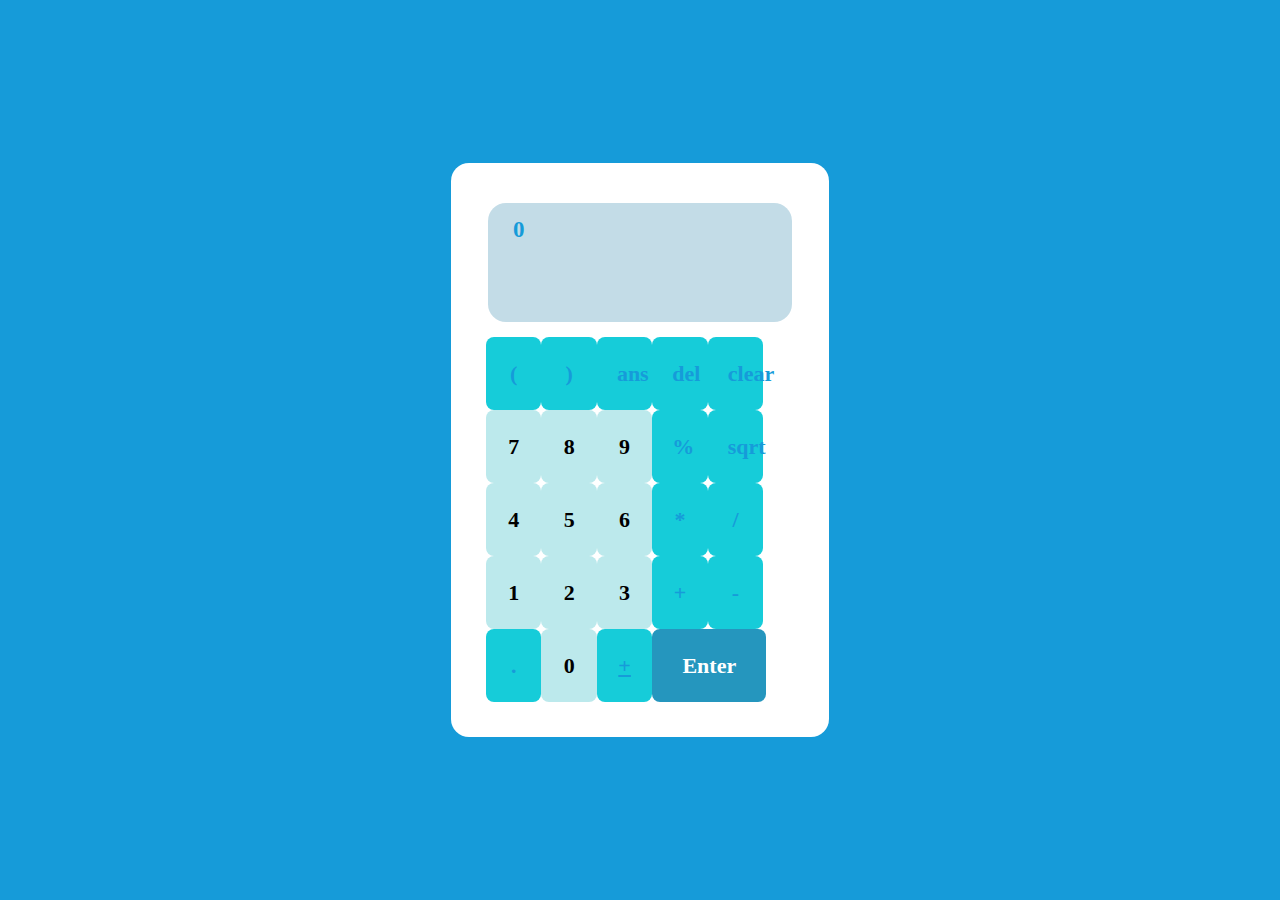
<file: TASK1/index.html>
<!DOCTYPE html>
<html>
    <head>
        <title>Calculator</title>
        <link rel = "stylesheet" href="index.css">
        <link rel="stylesheet" href="https://stackpath.bootstrapcdn.com/bootstrap/4.5.2/css/bootstrap.min.css">
        <script src="https://code.jquery.com/jquery-3.5.1.slim.min.js"></script>
        <script src="https://cdn.jsdelivr.net/npm/popper.js@1.16.1/dist/umd/popper.min.js"></script>
        <script src="https://stackpath.bootstrapcdn.com/bootstrap/4.5.2/js/bootstrap.min.js"></script>
    </head>
    <body>
        <div class="background-container">
            <div class="container-solid calculator-container">
                <div class="row  input-container m-auto">
                    <div class="col-12">
                        <p id="inputCal">0</p>
                        <h1 id = "equalAnswer"><pre> </pre> </h1>
                    </div>
                </div>
                <div class="">
                    <div class="keys-parent-container">
                        <span>(</span>
                        <span>)</span>
                        <span onclick = "onPreviousAns()">ans</span>
                        <span onclick = "onDelete()">del</span>
                        <span onclick="onClear()">clear</span><br>
                        <span class="number-ele" onclick="KeyClicked('7')">7</span>
                        <span class="number-ele" onclick ="KeyClicked('8')">8</span>
                        <span class="number-ele" onclick ="KeyClicked('9')">9</span>
                        <span onclick = "KeyClicked('%')">%</span>
                        <span >sqrt</span>
                        <span class="number-ele" onclick ="KeyClicked('4')">4</span>
                        <span class="number-ele" onclick ="KeyClicked('5')">5</span>
                        <span class="number-ele" onclick ="KeyClicked('6')">6</span>
                        <span onclick = "KeyClicked('*')">*</span>
                        <span onclick = "KeyClicked('/')">/</span>
                        <span class="number-ele" onclick ="KeyClicked('1')">1</span>
                        <span class="number-ele" onclick ="KeyClicked('2')">2</span>
                        <span class="number-ele" onclick = "KeyClicked('3')">3</span>
                        <span onclick = "KeyClicked('+')">+</span>
                        <span onclick = "KeyClicked('-')">-</span>
                        <span onclick = "KeyClicked('.')">.</span>
                        <span class="number-ele" onclick = "KeyClicked('9')">0</span>
                        <span><u>+</u></span>
                        <span class="enter-ele" onclick = "result()">Enter</span>
                    </div>
                </div>
                
            </div>
        </div>
        <script src ="script.js"></script>
    </body>
</html>
</file>
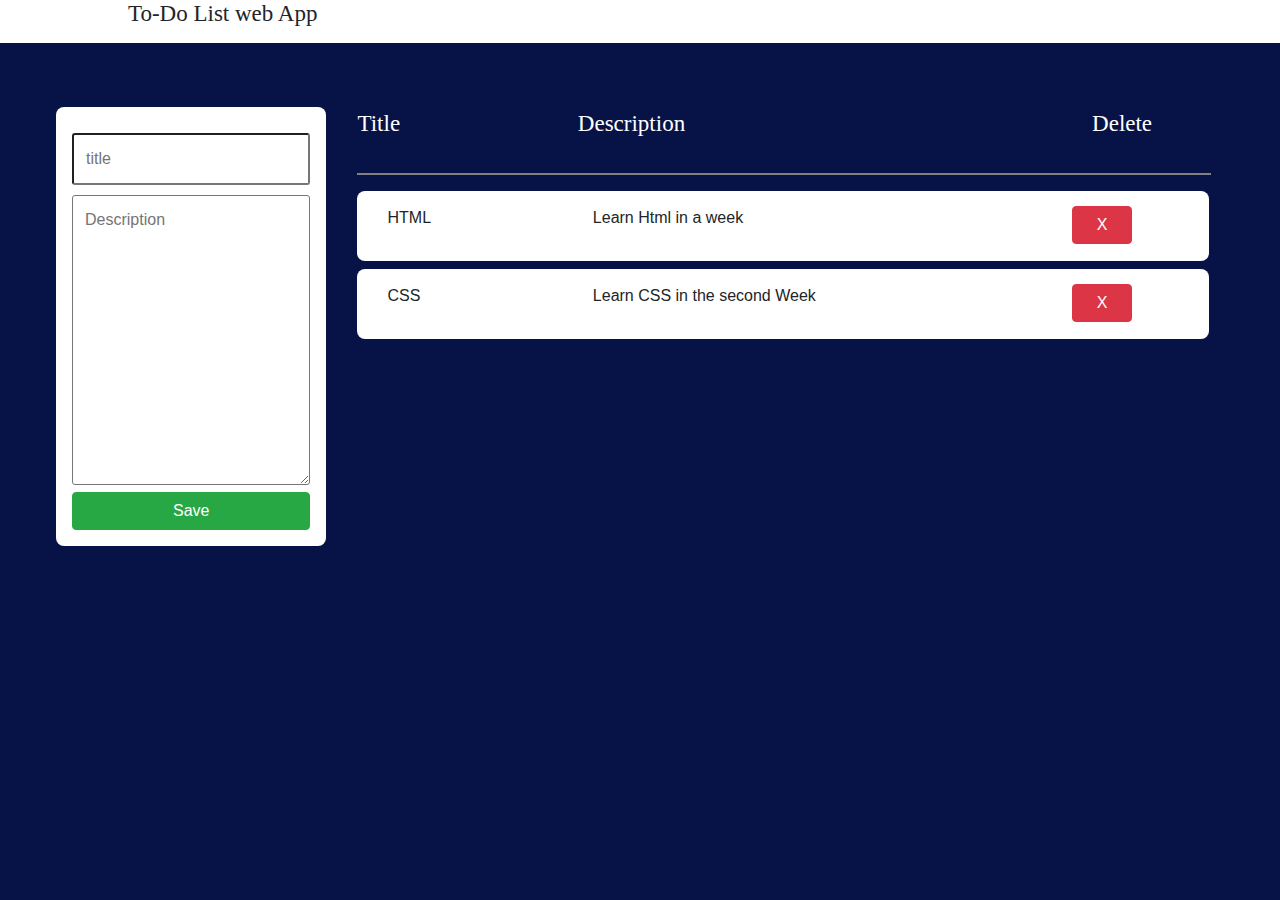
<file: TASK3/index.html>
<!DOCTYPE html>
<html>
    <head>
        <!--linking external css file-->
        <link rel="stylesheet" href="styling.css">
        <link rel="stylesheet" href="https://stackpath.bootstrapcdn.com/bootstrap/4.5.2/css/bootstrap.min.css">
        <script src="https://code.jquery.com/jquery-3.5.1.slim.min.js"></script>
        <script src="https://cdn.jsdelivr.net/npm/popper.js@1.16.1/dist/umd/popper.min.js"></script>
        <script src="https://stackpath.bootstrapcdn.com/bootstrap/4.5.2/js/bootstrap.min.js"></script>
    </head>
    <body>
        <div class="background-container">
            <!--title heading-->
            <h1 class="main-title">To-Do List web App</h1>
            <div class="d-flex flex-row p-5" >
                <div class="todo-creation-container p-3 m-2">
                    <input id ="userTitleInput"type ="text" placeholder="title" class="description-box"/><br/>
                    <textarea id="userDescriptInput" rows="11" col="65" placeholder="Description" class="description-box"></textarea><br/>
                    <button class="btn btn-success" id="saveButton" >Save</button>
                </div>
                <div class="saved-todo-container container bl-3 m-2">
                    <div class="row">
                        <p class="col-3 heading">Title</p>
                        <p class="col-7 heading">Description</p>
                        <p class="col-1 heading">Delete</p>
                    </div>
                    <hr class="horizontal-line">
                    <div id="todoItemsContainer" class="container">
                        <!-- <div class="item-container row mb-2">
                            <p class="col-3">title</p>
                            <p class="col-7">short Description for the task</p>
                            <div class="col-1 align-items-sm-end">
                                <button class="btn btn-danger deleteButton">X</button>
                            </div>      
                        </div> -->
                    </div>
                    
                </div>
            </div>
            
        </div>
        <!--linking an external js file-->
        <script src = "scripting.js"></script>
    </body>
</html>
</file>
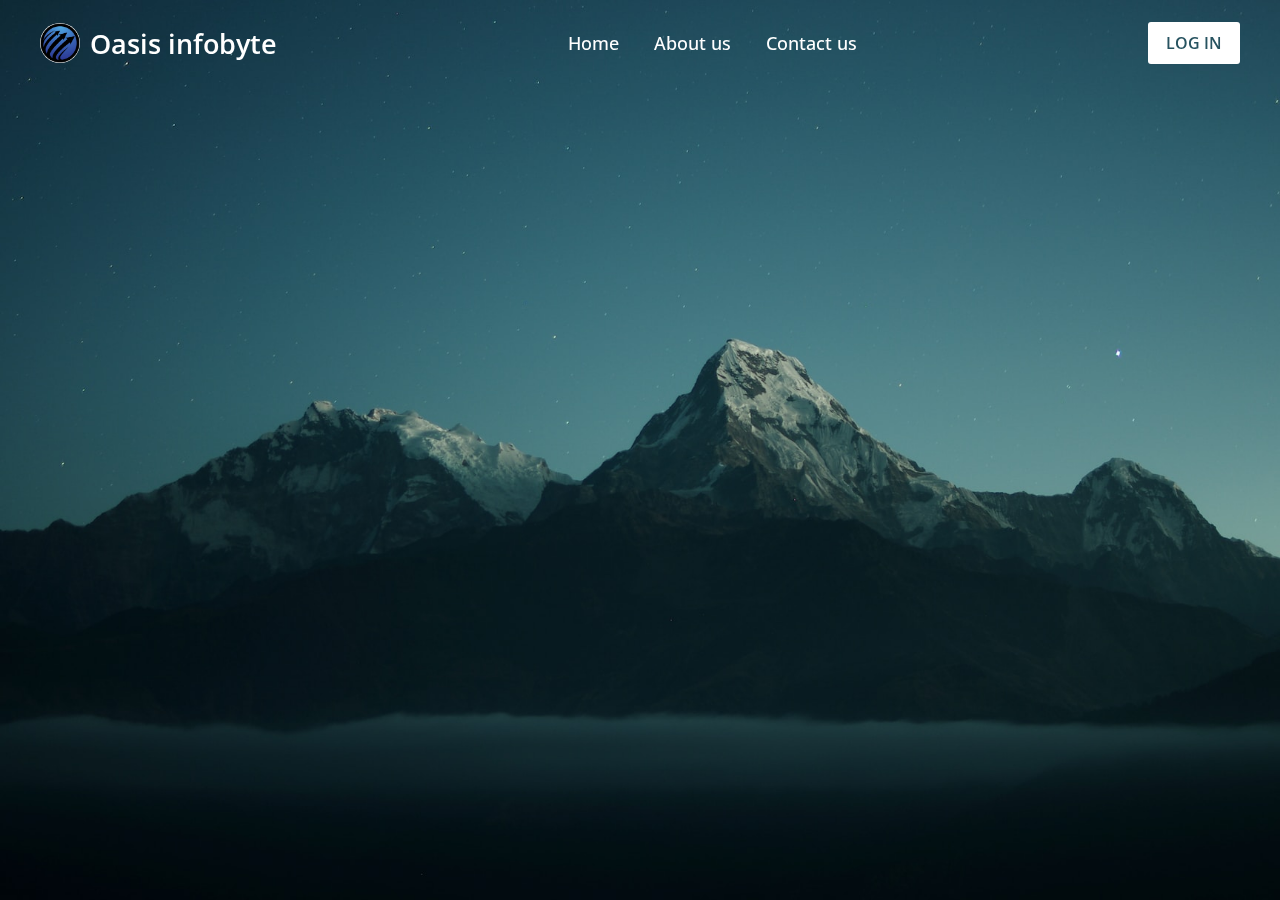
<file: TASK4/index.html>
<!DOCTYPE html>
<!-- Coding By CodingNepal - www.codingnepalweb.com -->
<html lang="en">
<head>
    <meta charset="UTF-8">
    <meta name="viewport" content="width=device-width, initial-scale=1.0">
    <title>Website with Login & Signup Form | CodingNepal</title>
    <!-- Google Fonts Link For Icons -->
    <link rel="stylesheet" href="https://fonts.googleapis.com/css2?family=Material+Symbols+Rounded:opsz,wght,FILL,GRAD@48,400,0,0">
    <link rel="stylesheet" href="style.css">
    <script src="script.js" defer></script>
</head>
<body>
    <header>
        <nav class="navbar">
            <span class="hamburger-btn material-symbols-rounded">menu</span>
            <a href="#" class="logo">
                <img src="images/logoo.jpg" alt="logo">
                <h2>Oasis infobyte</h2>
            </a>
            <ul class="links">
                <span class="close-btn material-symbols-rounded">close</span>
                <li><a href="#">Home</a></li>
                <li><a href="#">About us</a></li>
                <li><a href="#">Contact us</a></li>
            </ul>
            <button class="login-btn">LOG IN</button>
        </nav>
    </header>

    <div class="blur-bg-overlay"></div>
    <div class="form-popup">
        <span class="close-btn material-symbols-rounded">close</span>
        <div class="form-box login">
            <div class="form-details">
                <h2>Welcome Back</h2>
                <p>Please log in using your personal information to stay connected with us.</p>
            </div>
            <div class="form-content">
                <h2>LOGIN</h2>
                <form action="#">
                    <div class="input-field">
                        <input type="text" required>
                        <label>Email</label>
                    </div>
                    <div class="input-field">
                        <input type="password" required>
                        <label>Password</label>
                    </div>
                    <a href="#" class="forgot-pass-link">Forgot password?</a>
                    <button type="submit">Log In</button>
                </form>
                <div class="bottom-link">
                    Don't have an account?
                    <a href="#" id="signup-link">Signup</a>
                </div>
            </div>
        </div>
        <div class="form-box signup">
            <div class="form-details">
                <h2>Create Account</h2>
                <p>To become a part of our community, please sign up using your personal information.</p>
            </div>
            <div class="form-content">
                <h2>SIGNUP</h2>
                <form action="#">
                    <div class="input-field">
                        <input type="text" required>
                        <label>Enter your email</label>
                    </div>
                    <div class="input-field">
                        <input type="password" required>
                        <label>Create password</label>
                    </div>
                    <div class="policy-text">
                        <input type="checkbox" id="policy">
                        <label for="policy">
                            I agree the
                            <a href="#" class="option">Terms & Conditions</a>
                        </label>
                    </div>
                    <button type="submit">Sign Up</button>
                </form>
                <div class="bottom-link">
                    Already have an account? 
                    <a href="#" id="login-link">Login</a>
                </div>
            </div>
        </div>
    </div>
</body>
</html>
</file>
<file: TASK1/index.css>
.background-container{
    background-color: #169bd9;
    height: 100vh;
    padding: 10px;
    display: flex;
    flex-direction: row;
    align-items: center;
    justify-content: center;
}
.calculator-container{
    background-color:white;
    border-radius: 18px;
    padding: 20px;
    width: 30%;
    padding-top: 40px;
}

.input-container{
    font-size: 23px;
    font-weight:500;
    text-align: left;
    font-family: 'Roboto';
    width: 90%;
    padding-top: 10px;
    background-color: #c3dce7;
    border-radius: 18px;;
    margin-top: 20px;
    padding-left: 10px;
}

.keys-parent-container{
    display: flex;
    flex-direction: row;
    flex-wrap: wrap;
    margin: 10px;
    padding: 5px;

}
span{
    background-color: #16ccd9;
    padding: 20px;
    width: 18%;
    border-radius: 8px;
    text-align: center;
    font-family:'Roboto';
    font-size: 22px;
    color: #169bd9;
    box-shadow: inset;
    font-weight: bold;
}
.onclick_effect{
    border: 1px;
    border-style: solid;
    border-color: black;
}
.enter-ele{
    width: 37%;
    background-color: #2596be;
    color: white;
}
.number-ele{
    background-color: #bce9ec;
    color: black;
    font-weight: bold;
}
h1{
    text-align: end;
    font-weight: bold;
}
p{
    color:#169bd9;
    font-weight: BOld;
}
</file>
<file: TASK3/styling.css>
.background-container{
    background-color: #071347;
    height: 100vh;
}
.main-title{
    font-size: 23px;
    background-color: white;
    font-family: 'bree serif';
    font-weight: 300;
    padding-left: 10%;
    padding-bottom: 15px;   
}
.todo-creation-container{
    background-color: white;
    width: 30%;
    border-radius: 8px;
    padding: 10px;
}

.description-box{
    border-radius: 3px;
    margin-top: 10px;
    padding: 12px;
    width: 100%;
}
#saveButton{
    width: 100%;
    margin: auto;
}
.saved-todo-container{
    width: 90%;
    padding-left: 20px;
}
.item-container{
    background-color: white;
    border-radius: 8px;
    padding: 15px;
    margin: auto;
}
.heading{
    color: white;
    font-size: 23px;
    font-family: 'Bree serif';
    padding-left: 3px;
}
.horizontal-line{
    border-style: solid;
    border-width: 1px;
    border-color: grey;
    width: 100% !important;
}
.deleteButton{
    width: 60px !important;
    text-align: center!important;
}
</file>
<file: TASK4/style.css>
/* Importing Google font - Open Sans */
@import url("https://fonts.googleapis.com/css2?family=Open+Sans:wght@400;500;600;700&display=swap");

* {
    margin: 0;
    padding: 0;
    box-sizing: border-box;
    font-family: "Open Sans", sans-serif;
}

body {
    height: 100vh;
    width: 100%;
    background: url("images/hero-bg.jpg") center/cover no-repeat;
}

header {
    position: fixed;
    width: 100%;
    top: 0;
    left: 0;
    z-index: 10;
    padding: 0 10px;
}

.navbar {
    display: flex;
    padding: 22px 0;
    align-items: center;
    max-width: 1200px;
    margin: 0 auto;
    justify-content: space-between;
}

.navbar .hamburger-btn {
    display: none;
    color: #fff;
    cursor: pointer;
    font-size: 1.5rem;
}

.navbar .logo {
    gap: 10px;
    display: flex;
    align-items: center;
    text-decoration: none;
}

.navbar .logo img {
    width: 40px;
    border-radius: 50%;
}

.navbar .logo h2 {
    color: #fff;
    font-weight: 600;
    font-size: 1.7rem;
}

.navbar .links {
    display: flex;
    gap: 35px;
    list-style: none;
    align-items: center;
}

.navbar .close-btn {
    position: absolute;
    right: 20px;
    top: 20px;
    display: none;
    color: #000;
    cursor: pointer;
}

.navbar .links a {
    color: #fff;
    font-size: 1.1rem;
    font-weight: 500;
    text-decoration: none;
    transition: 0.1s ease;
}

.navbar .links a:hover {
    color: #19e8ff;
}

.navbar .login-btn {
    border: none;
    outline: none;
    background: #fff;
    color: #275360;
    font-size: 1rem;
    font-weight: 600;
    padding: 10px 18px;
    border-radius: 3px;
    cursor: pointer;
    transition: 0.15s ease;
}

.navbar .login-btn:hover {
    background: #ddd;
}

.form-popup {
    position: fixed;
    top: 50%;
    left: 50%;
    z-index: 10;
    width: 100%;
    opacity: 0;
    pointer-events: none;
    max-width: 720px;
    background: #fff;
    border: 2px solid #fff;
    transform: translate(-50%, -70%);
}

.show-popup .form-popup {
    opacity: 1;
    pointer-events: auto;
    transform: translate(-50%, -50%);
    transition: transform 0.3s ease, opacity 0.1s;
}

.form-popup .close-btn {
    position: absolute;
    top: 12px;
    right: 12px;
    color: #878484;
    cursor: pointer;
}

.blur-bg-overlay {
    position: fixed;
    top: 0;
    left: 0;
    z-index: 10;
    height: 100%;
    width: 100%;
    opacity: 0;
    pointer-events: none;
    backdrop-filter: blur(5px);
    -webkit-backdrop-filter: blur(5px);
    transition: 0.1s ease;
}

.show-popup .blur-bg-overlay {
    opacity: 1;
    pointer-events: auto;
}

.form-popup .form-box {
    display: flex;
}

.form-box .form-details {
    width: 100%;
    color: #fff;
    max-width: 330px;
    text-align: center;
    display: flex;
    flex-direction: column;
    justify-content: center;
    align-items: center;
}

.login .form-details {
    padding: 0 40px;
    background: url("images/login-img.jpg");
    background-position: center;
    background-size: cover;
}

.signup .form-details {
    padding: 0 20px;
    background: url("images/signup-img.jpg");
    background-position: center;
    background-size: cover;
}

.form-box .form-content {
    width: 100%;
    padding: 35px;
}

.form-box h2 {
    text-align: center;
    margin-bottom: 29px;
}

form .input-field {
    position: relative;
    height: 50px;
    width: 100%;
    margin-top: 20px;
}

.input-field input {
    height: 100%;
    width: 100%;
    background: none;
    outline: none;
    font-size: 0.95rem;
    padding: 0 15px;
    border: 1px solid #717171;
    border-radius: 3px;
}

.input-field input:focus {
    border: 1px solid #00bcd4;
}

.input-field label {
    position: absolute;
    top: 50%;
    left: 15px;
    transform: translateY(-50%);
    color: #4a4646;
    pointer-events: none;
    transition: 0.2s ease;
}

.input-field input:is(:focus, :valid) {
    padding: 16px 15px 0;
}

.input-field input:is(:focus, :valid)~label {
    transform: translateY(-120%);
    color: #00bcd4;
    font-size: 0.75rem;
}

.form-box a {
    color: #00bcd4;
    text-decoration: none;
}

.form-box a:hover {
    text-decoration: underline;
}

form :where(.forgot-pass-link, .policy-text) {
    display: inline-flex;
    margin-top: 13px;
    font-size: 0.95rem;
}

form button {
    width: 100%;
    color: #fff;
    border: none;
    outline: none;
    padding: 14px 0;
    font-size: 1rem;
    font-weight: 500;
    border-radius: 3px;
    cursor: pointer;
    margin: 25px 0;
    background: #00bcd4;
    transition: 0.2s ease;
}

form button:hover {
    background: #0097a7;
}

.form-content .bottom-link {
    text-align: center;
}

.form-popup .signup,
.form-popup.show-signup .login {
    display: none;
}

.form-popup.show-signup .signup {
    display: flex;
}

.signup .policy-text {
    display: flex;
    margin-top: 14px;
    align-items: center;
}

.signup .policy-text input {
    width: 14px;
    height: 14px;
    margin-right: 7px;
}

@media (max-width: 950px) {
    .navbar :is(.hamburger-btn, .close-btn) {
        display: block;
    }

    .navbar {
        padding: 15px 0;
    }

    .navbar .logo img {
        display: none;
    }

    .navbar .logo h2 {
        font-size: 1.4rem;
    }

    .navbar .links {
        position: fixed;
        top: 0;
        z-index: 10;
        left: -100%;
        display: block;
        height: 100vh;
        width: 100%;
        padding-top: 60px;
        text-align: center;
        background: #fff;
        transition: 0.2s ease;
    }

    .navbar .links.show-menu {
        left: 0;
    }

    .navbar .links a {
        display: inline-flex;
        margin: 20px 0;
        font-size: 1.2rem;
        color: #000;
    }

    .navbar .links a:hover {
        color: #00BCD4;
    }

    .navbar .login-btn {
        font-size: 0.9rem;
        padding: 7px 10px;
    }
}

@media (max-width: 760px) {
    .form-popup {
        width: 95%;
    }

    .form-box .form-details {
        display: none;
    }

    .form-box .form-content {
        padding: 30px 20px;
    }
}
</file>
